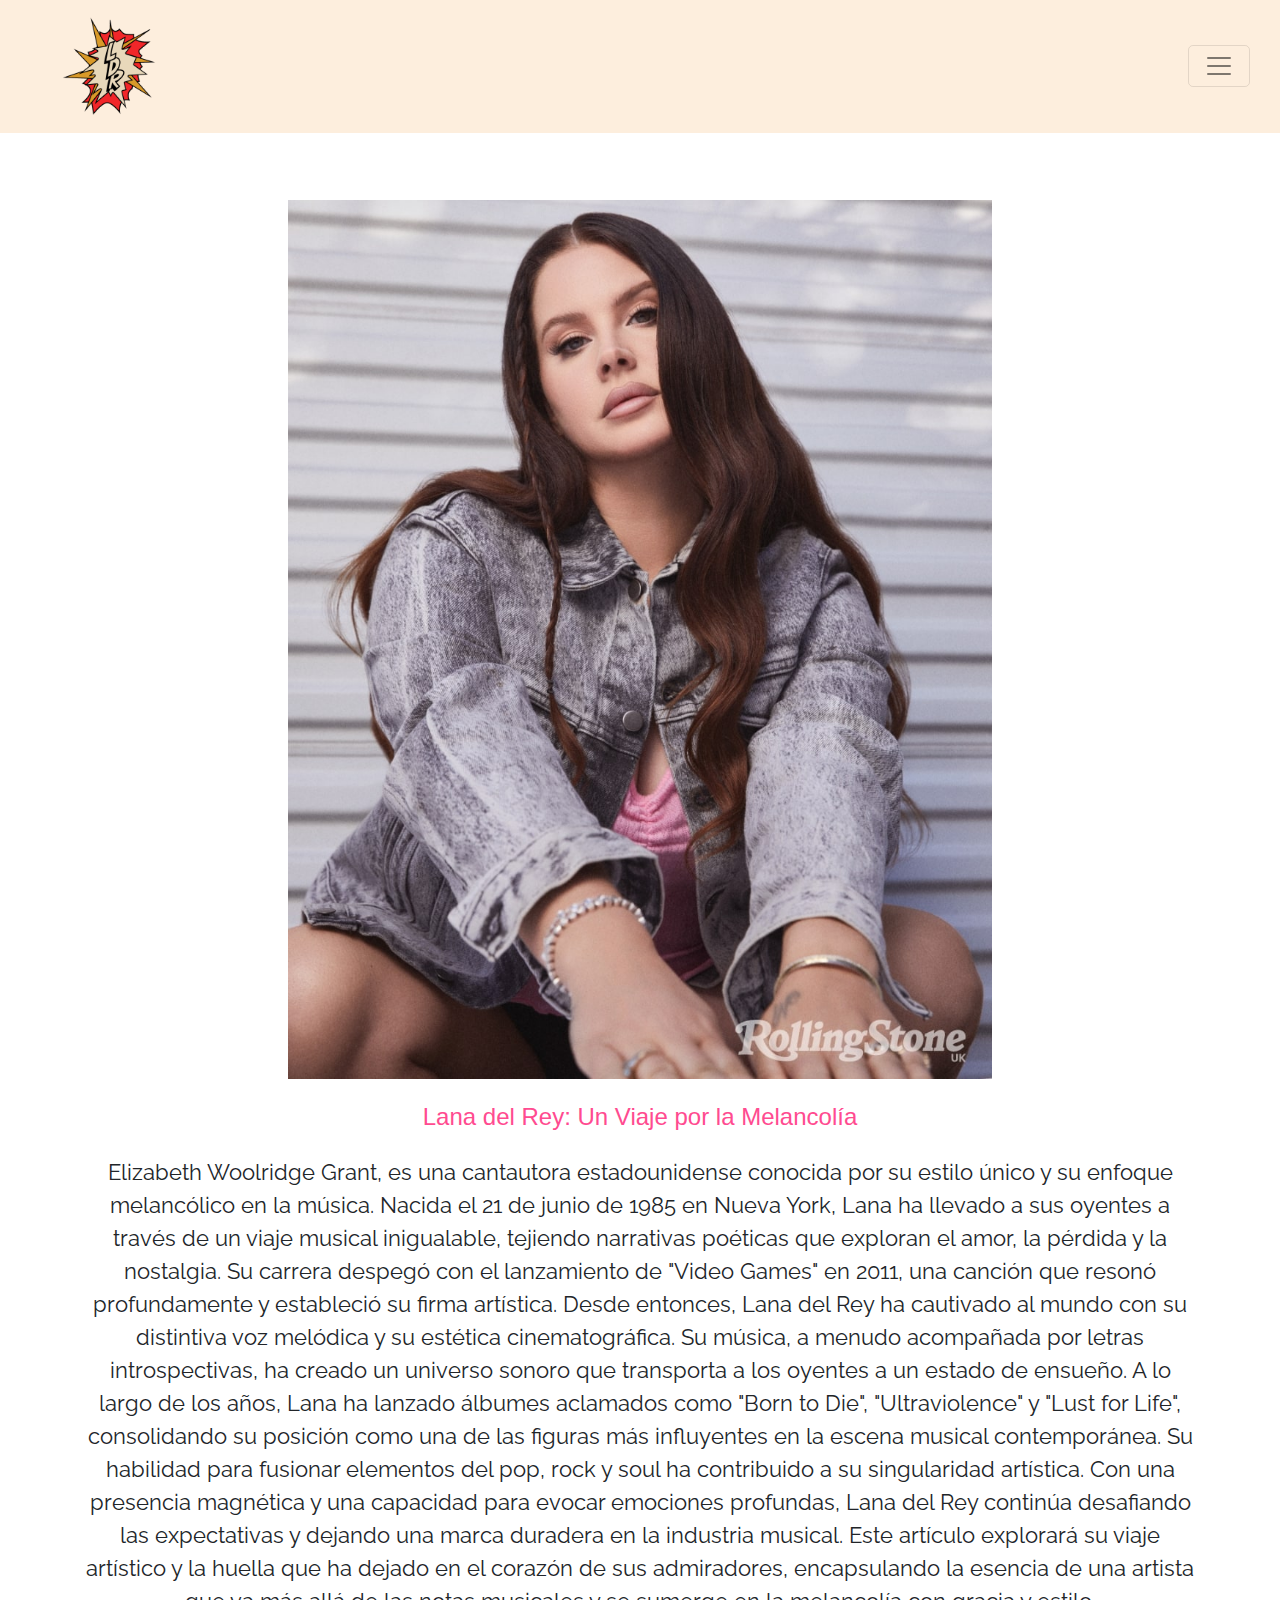
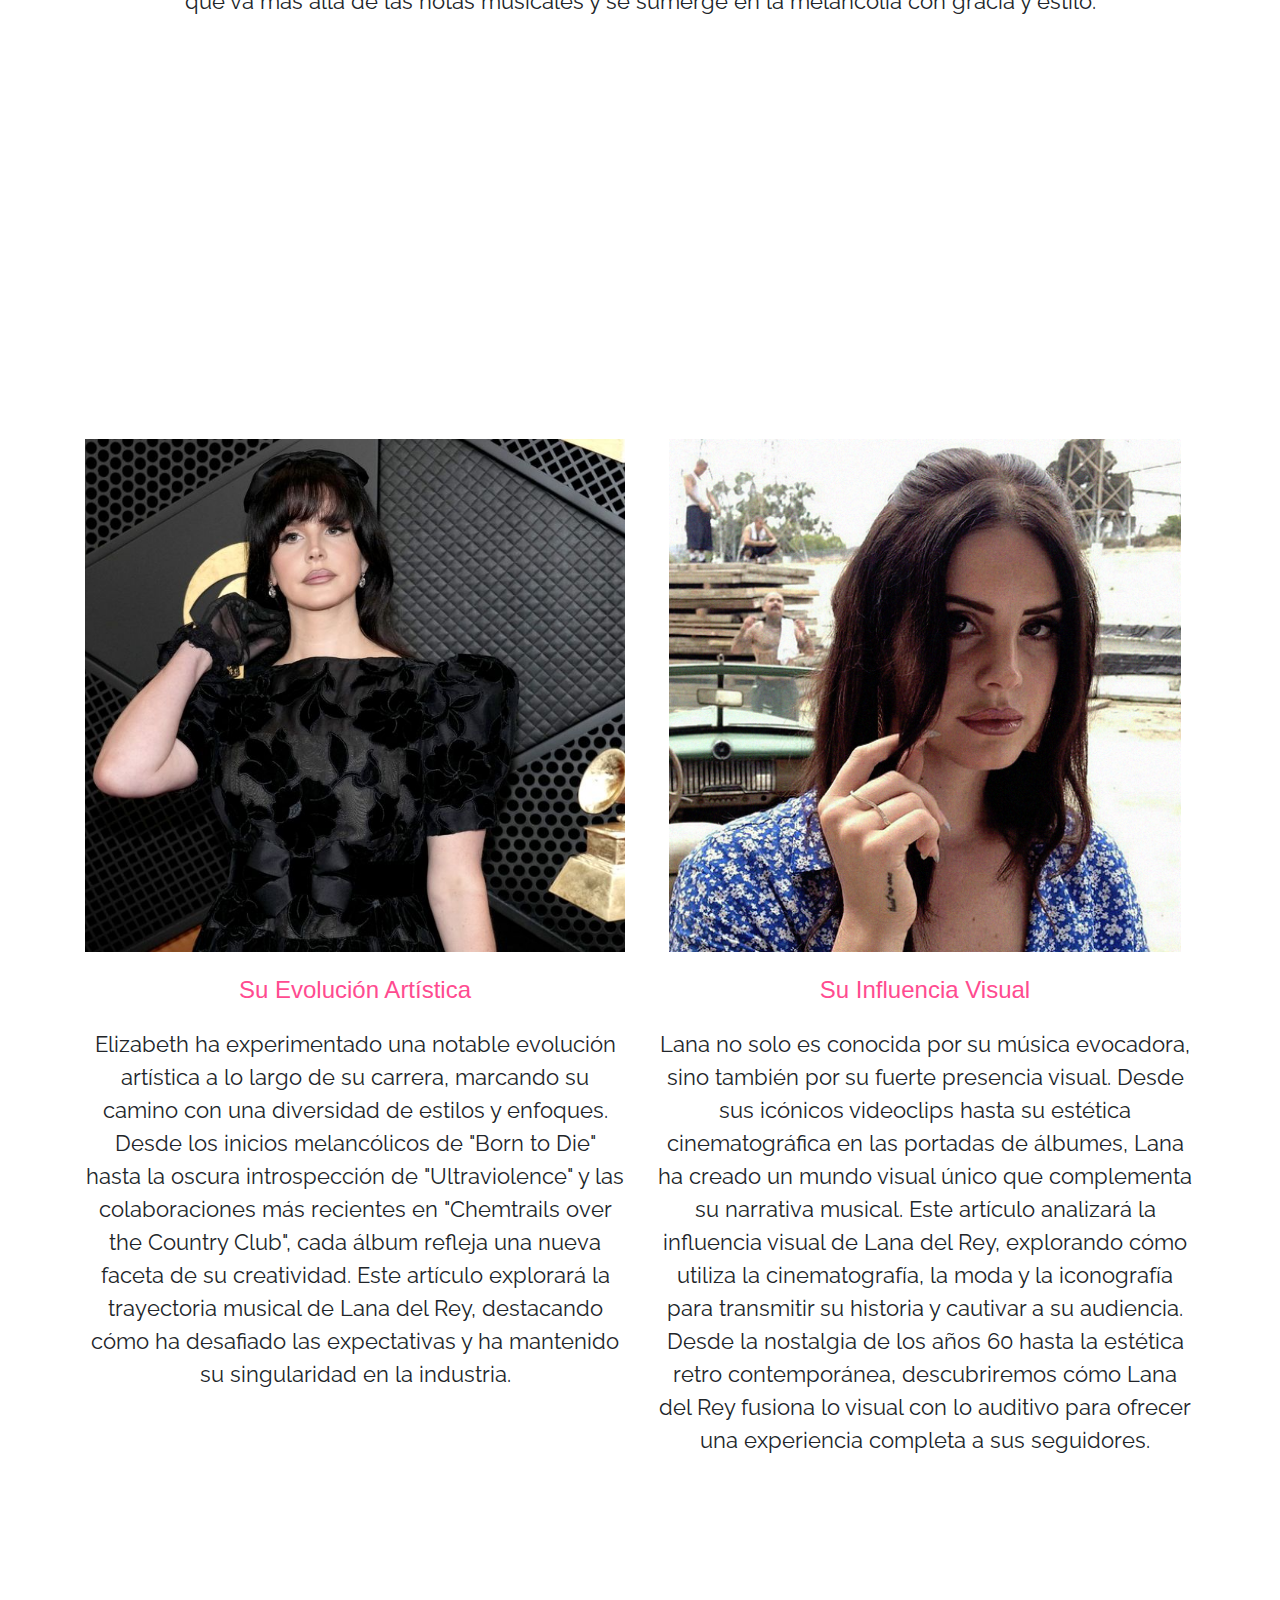
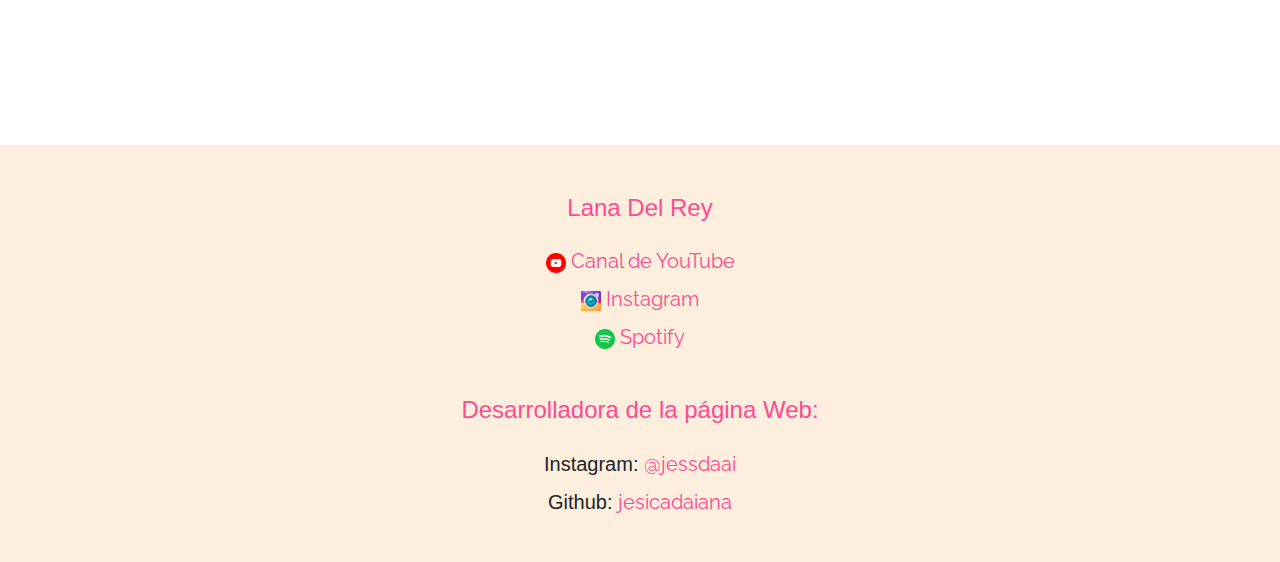
<file: index.html>
<!DOCTYPE html>
<html lang="es">

<head>
         <meta charset="UTF-8">
         <meta name="viewport" content="width=device-width, initial-scale=1.0">
         <title>Lana del Rey Fan Page</title>
         <link rel="stylesheet" href="https://maxcdn.bootstrapcdn.com/bootstrap/4.0.0/css/bootstrap.min.css">
         <link rel="stylesheet" href="styles.css">

         <!-- Bootstrap Icons -->
         <link href="https://cdn.jsdelivr.net/npm/bootstrap-icons@1.5.0/font/bootstrap-icons.css" rel="stylesheet">

         <!--Fuentes -->
         <link href="https://fonts.googleapis.com/css2?family=Protest+Riot&family=Raleway:ital,wght@0,100..900;1,100..900&family=Rubik:ital,wght@0,300..900;1,300..900&display=swap"
                  rel="stylesheet">

</head>

<body>

                  <!-- Navbar -->
                  <nav class="navbar navbar-light" style="background-color: #fdeedd;">
                           <a class="navbar-brand " href="index.html">
                                    <img src="images/Lana-Del-Rey-Logo-2019.png" height="100px">
                           </a>
                           <button class="navbar-toggler" type="button" data-toggle="collapse" data-target="#navbarNav"
                                    aria-controls="navbarNav" aria-expanded="false" aria-label="Toggle navigation">
                                    <span class="navbar-toggler-icon"></span>
                           </button>
                           <div class="collapse navbar-collapse" id="navbarNav">
                                    <ul class="navbar-nav ml-auto">
                                             <li class="nav-item active">
                                                      <a class="nav-link" href="#">Inicio</a>
                                             </li>
                                             <li class="nav-item">
                                                      <a class="nav-link" href="discografia.html">Discografía</a>
                                             </li>
                                             <li class="nav-item">
                                                      <a class="nav-link" href="contacto.html">Contacto</a>
                                             </li>
                                    </ul>
                           </div>
                  </nav>



         <!-- Main Content -->
         <main class="container ">
                  <div class="row">

                           <!-- Contenido de artículo 1 -->
                           <article class="col-lg-12 col-md-12 text-center  articulosPrincipales">
                                    <img src="images/lanaArt.jpg" class="img-fluid img-articleA" alt="Artículo de Presentacion">
                                    <h2>Lana del Rey: Un Viaje por la Melancolía </h2>
                                    <p>Elizabeth Woolridge Grant, es una cantautora estadounidense conocida por su
                                             estilo único y su enfoque melancólico en la música. Nacida el 21 de junio
                                             de 1985 en Nueva York, Lana ha llevado a sus oyentes a través de un viaje
                                             musical inigualable, tejiendo narrativas poéticas que exploran el amor, la
                                             pérdida y la nostalgia.

                                             Su carrera despegó con el lanzamiento de "Video Games" en 2011, una canción
                                             que resonó profundamente y estableció su firma artística. Desde entonces,
                                             Lana del Rey ha cautivado al mundo con su distintiva voz melódica y su
                                             estética cinematográfica. Su música, a menudo acompañada por letras
                                             introspectivas, ha creado un universo sonoro que transporta a los oyentes a
                                             un estado de ensueño.

                                             A lo largo de los años, Lana ha lanzado álbumes aclamados como "Born to
                                             Die", "Ultraviolence" y "Lust for Life", consolidando su posición como una
                                             de las figuras más influyentes en la escena musical contemporánea. Su
                                             habilidad para fusionar elementos del pop, rock y soul ha contribuido a su
                                             singularidad artística.

                                             Con una presencia magnética y una capacidad para evocar emociones
                                             profundas, Lana del Rey continúa desafiando las expectativas y dejando una
                                             marca duradera en la industria musical. Este artículo explorará su viaje
                                             artístico y la huella que ha dejado en el corazón de sus admiradores,
                                             encapsulando la esencia de una artista que va más allá de las notas
                                             musicales y se sumerge en la melancolía con gracia y estilo.</p>
                           </article>

                           <!-- Contenido de artículo 2 -->
                           <article class="col-lg-6 col-md-12 articulosPrincipales">
                                    <img src="images/lanaart2.jpg" class="img-fluid img-articleA"
                                             alt="Artículo de Presentacion">
                                    <h2>Su Evolución Artística</h2>
                                    <p>Elizabeth ha experimentado una notable evolución artística a lo largo de su
                                             carrera, marcando su camino con una diversidad de estilos y enfoques. Desde
                                             los inicios melancólicos de "Born to Die" hasta la oscura introspección de
                                             "Ultraviolence" y las colaboraciones más recientes en "Chemtrails over the
                                             Country Club", cada álbum refleja una nueva faceta de su creatividad. Este
                                             artículo explorará la trayectoria musical de Lana del Rey, destacando cómo
                                             ha desafiado las expectativas y ha mantenido su singularidad en la
                                             industria.</p>
                           </article>

                           <!-- Contenido de artículo 3 -->
                           <article class="col-lg-6 col-md-12 articulosPrincipales">
                                    <img src="images/lanaArti.png" class="img-fluid img-articleA"
                                             alt="Artículo de Presentacion">
                                    <h2>Su Influencia Visual</h2>
                                    <p>Lana no solo es conocida por su música evocadora, sino también por su fuerte
                                             presencia visual. Desde sus icónicos videoclips hasta su estética
                                             cinematográfica en las portadas de álbumes, Lana ha creado un mundo visual
                                             único que complementa su narrativa musical. Este artículo analizará la
                                             influencia visual de Lana del Rey, explorando cómo utiliza la
                                             cinematografía, la moda y la iconografía para transmitir su historia y
                                             cautivar a su audiencia. Desde la nostalgia de los años 60 hasta la
                                             estética retro contemporánea, descubriremos cómo Lana del Rey fusiona lo
                                             visual con lo auditivo para ofrecer una experiencia completa a sus
                                             seguidores.</p>
                           </article>

                  </div>
         </main>


         <!-- Footer -->
         <footer>
                  <div class="footer-container">
                           <!-- Columna 1: Enlaces de Lana Del Rey -->
                           <div class="footer-column">
                                    <h4>Lana Del Rey</h4>
                                    <ul>
                                             <li>
                                                      <a href="https://www.youtube.com/@LanaDelRey" target="_blank">
                                                               <span class="box-icon-png"> <img src="images/youtube.png" class="icon-png" alt="Instagram"></span>Canal de YouTube
                                                      </a>
                                             </li>
                                             <li><a href="https://www.instagram.com/honeymoon" target="_blank">
                                                               <span class="box-icon-png"> <img
                                                                                 src="images/instagram.png"
                                                                                 class="icon-png"
                                                                                 alt="Instagram"></span>Instagram</a>
                                             </li>
                                             <li><a href="https://open.spotify.com/intl-es/artist/00FQb4jTyendYWaN8pK0wa" target="_blank">
                                                               <span class="box-icon-png"> <img src="images/spotify.png" class="icon-png" alt="Instagram"></span>Spotify</a>
                                             </li>
                                    </ul>
                           </div>

                           <!-- Columna 2: Datos de la Desarrolladora -->
                           <div class="footer-column">
                                    <h4>Desarrolladora de la página Web: </h4>
                                    <ul>
                                             <li>
                                                      Instagram: <a href="https://www.instagram.com/jessdaai" target="_blank">@jessdaai</a>
                                             </li>
                                             <li>
                                                      Github: <a href="https://github.com/jesicadaiana" target="_blank">jesicadaiana</a>
                                             </li>
                                    </ul>
                           </div>
                  </div>

         </footer>

         <script src="https://code.jquery.com/jquery-3.2.1.slim.min.js"></script>
         <script src="https://cdnjs.cloudflare.com/ajax/libs/popper.js/1.12.9/umd/popper.min.js"></script>
         <script src="https://maxcdn.bootstrapcdn.com/bootstrap/4.0.0/js/bootstrap.min.js"></script>

</body>

</html>
</file>
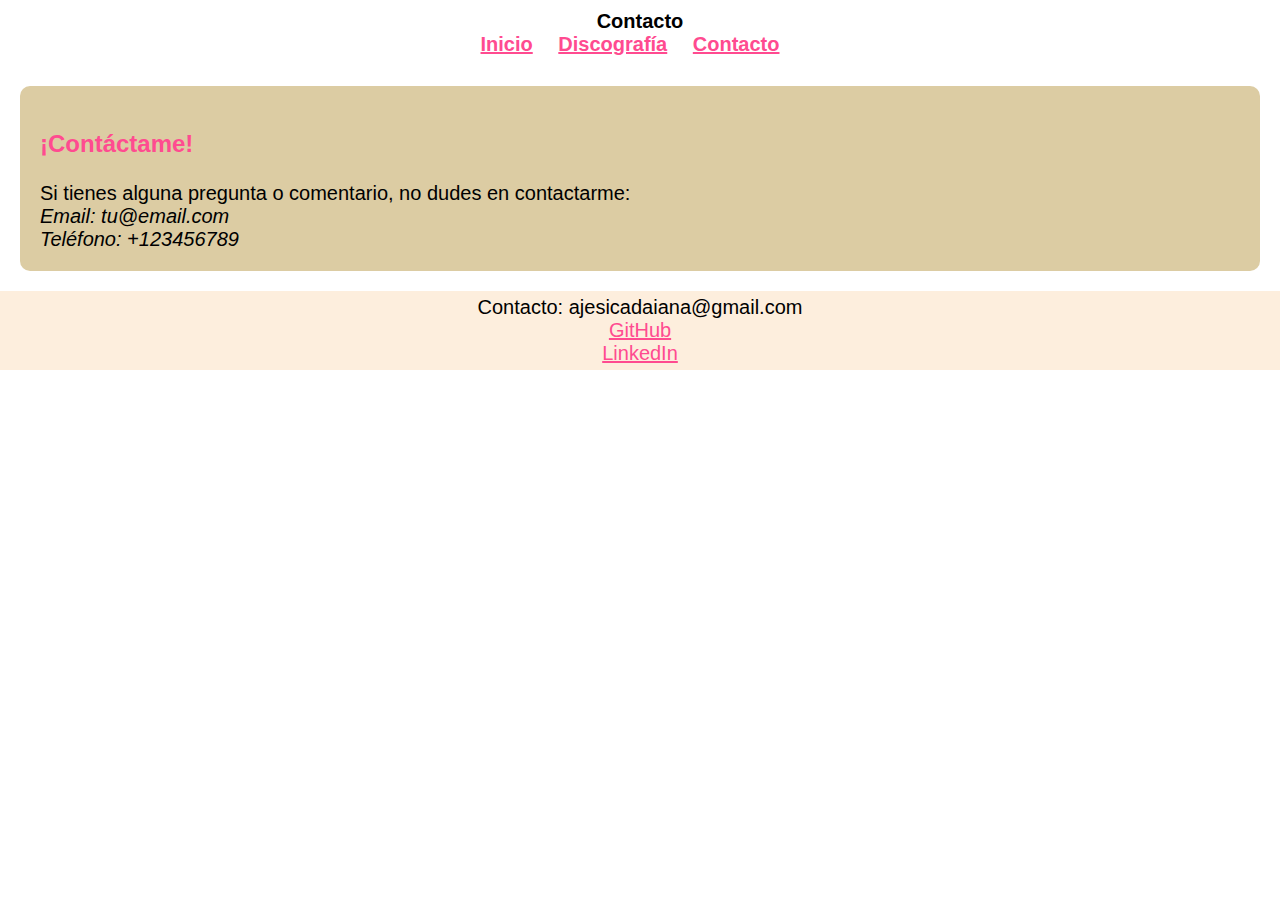
<file: contacto.html>
<!DOCTYPE html>
<html lang="es">
<head>
    <meta charset="UTF-8">
    <meta name="viewport" content="width=device-width, initial-scale=1.0">
    <link rel="stylesheet" href="styles.css">
    <title>Contacto - Lana del Rey Fan Page</title>
</head>
<body>
    <header>
        <h1>Contacto</h1>
        <nav>
            <ul>
                <li><a href="index.html">Inicio</a></li>
                <li><a href="discografia.html">Discografía</a></li>
                <li><a href="#contacto">Contacto</a></li>
            </ul>
        </nav>
    </header>

    <section id="contacto">
        <article>
            <h2>¡Contáctame!</h2>
            <p>Si tienes alguna pregunta o comentario, no dudes en contactarme:</p>
            <address>
                Email: tu@email.com<br>
                Teléfono: +123456789
            </address>
        </article>
    </section>

    <!-- Footer -->
    <footer class=" text-center py-3">
         <div class="container">
             <div class="row">
                 <div class="col-md-6">
                     <p>Contacto: ajesicadaiana@gmail.com</p>
                 </div>
                 <div class="col-md-6">
                     <ul class="list-inline">
                         <li class="list-inline-item">
                             <a href="https://github.com/jesicadaiana" target="_blank" class="text-light">
                                 <i class="bi bi-github"></i> GitHub
                             </a>
                         </li>
                         <li class="list-inline-item">
                             <a href="https://www.linkedin.com/in/jesicadaiana" target="_blank" class="text-light">
                                    <i class="bi bi-linkedin"></i> LinkedIn
                             </a>
                         </li>
                     </ul>
                 </div>
             </div>
         </div>
     </footer>

     
</body>
</html>
</file>
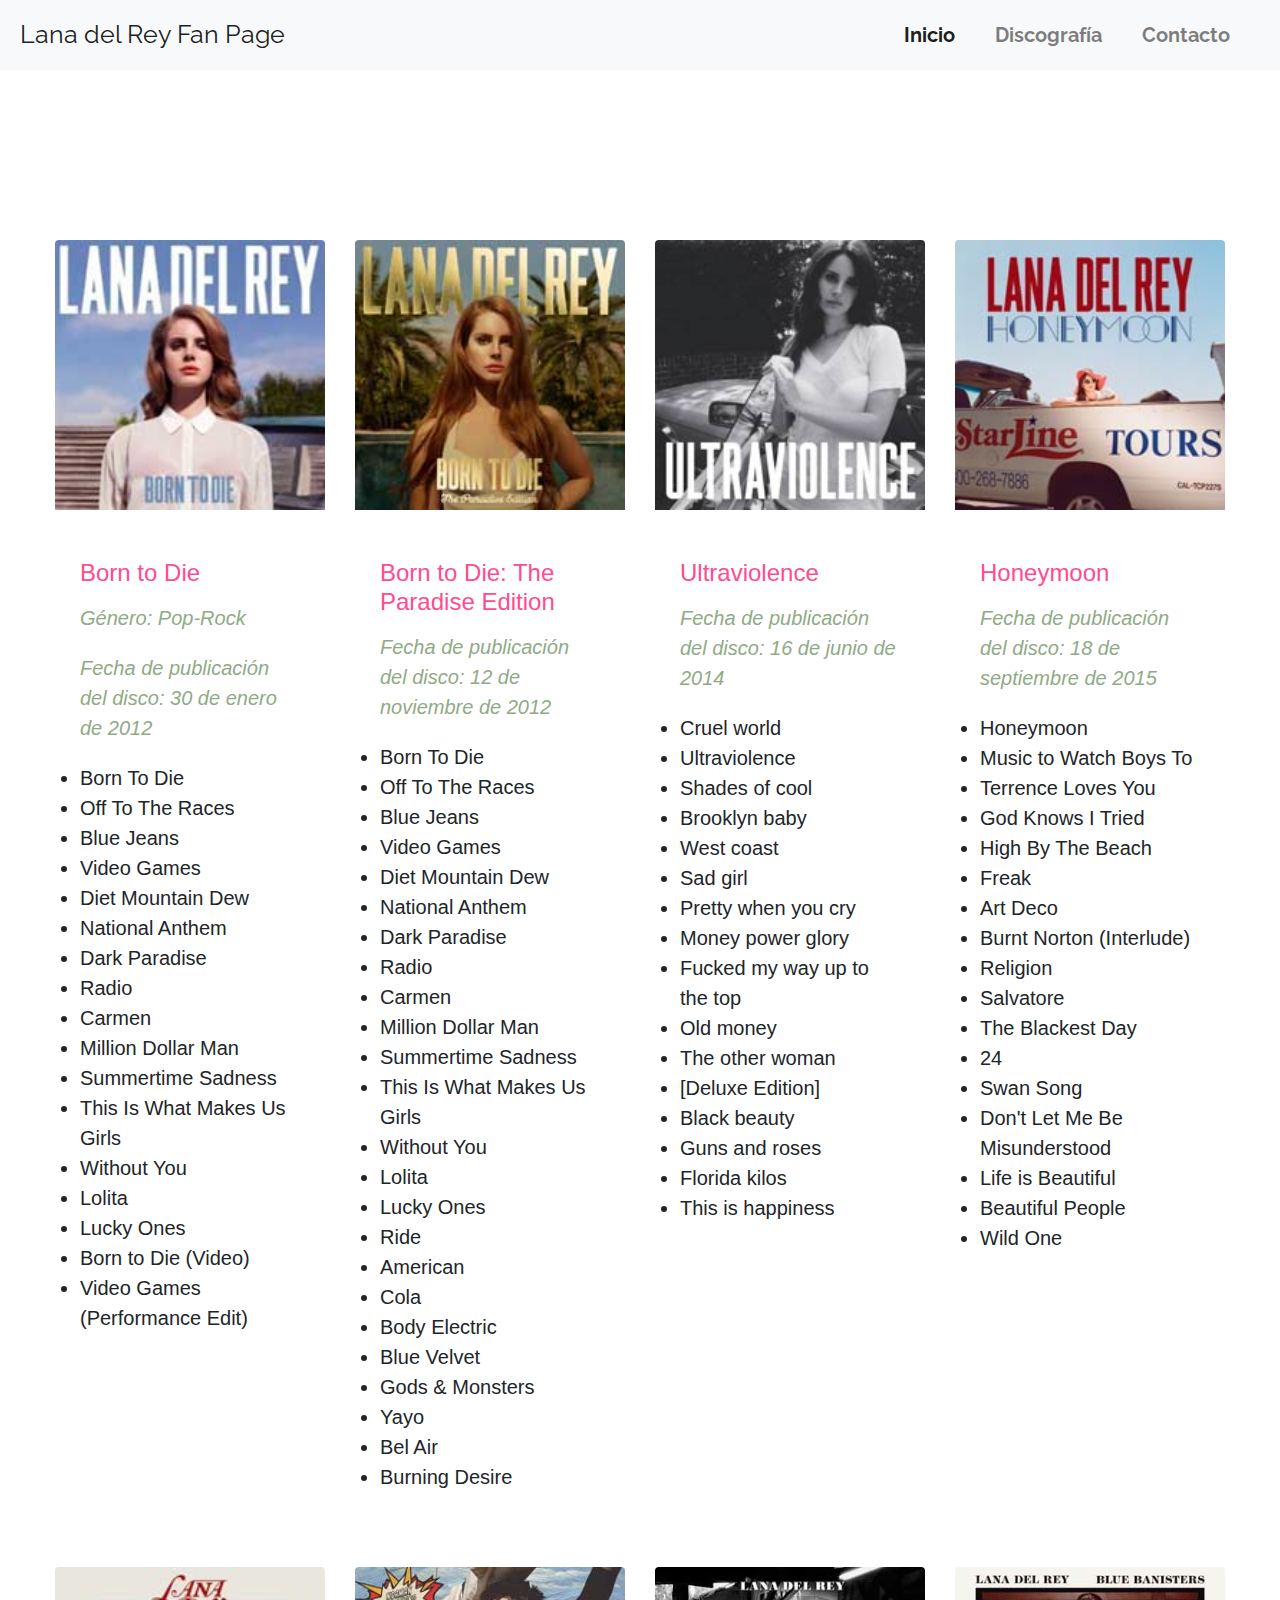
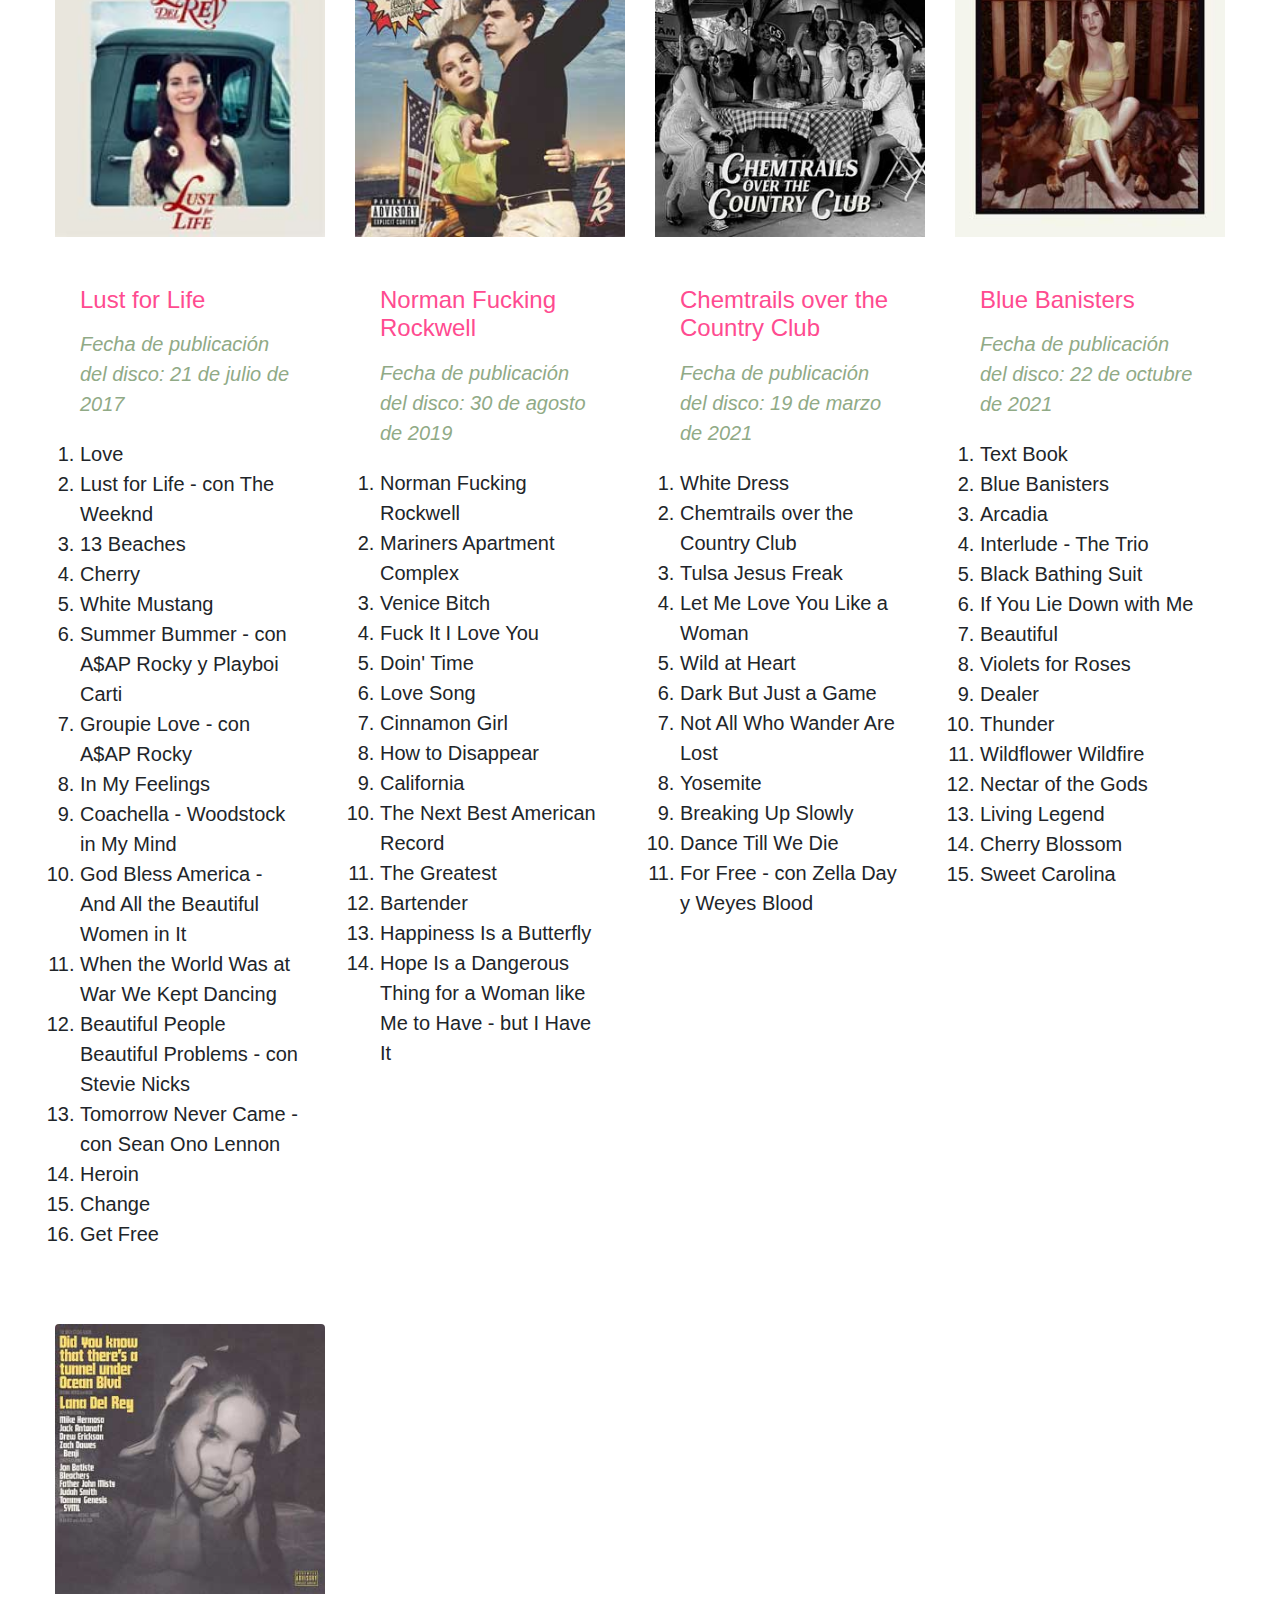
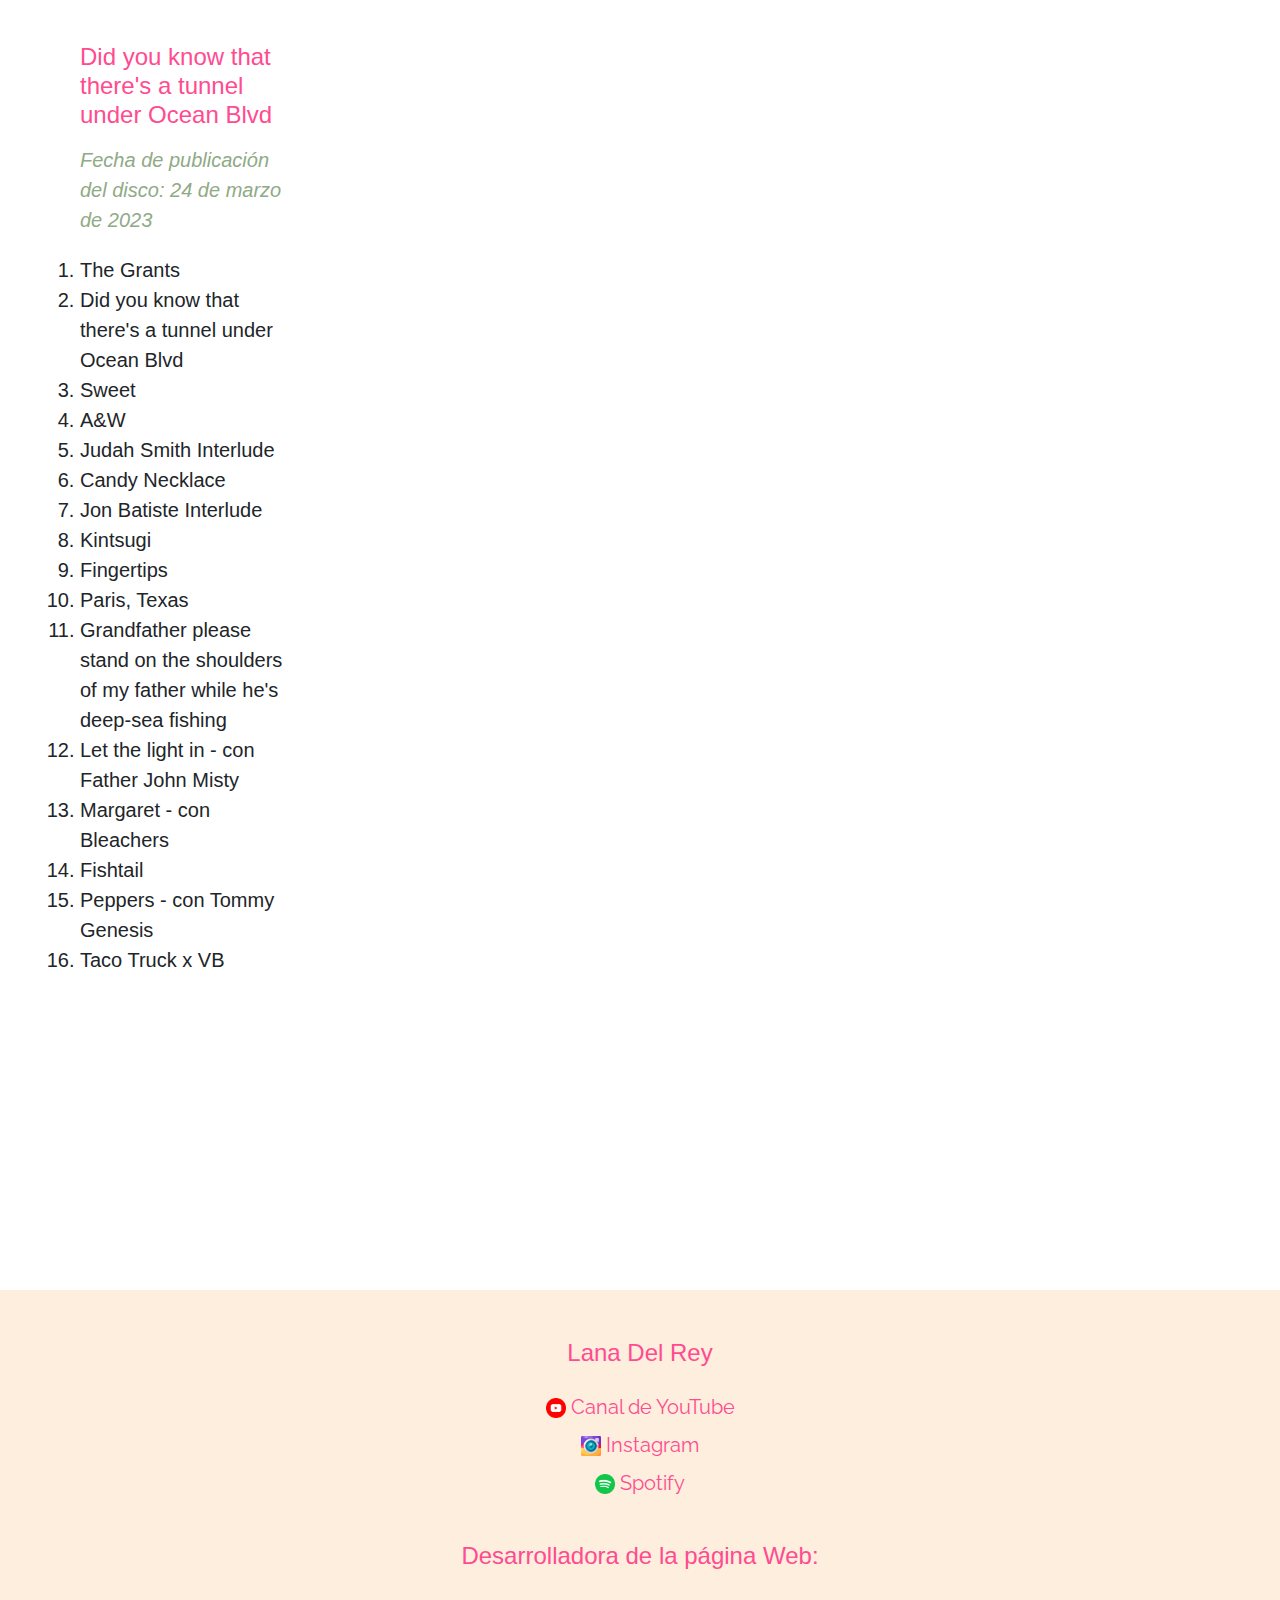
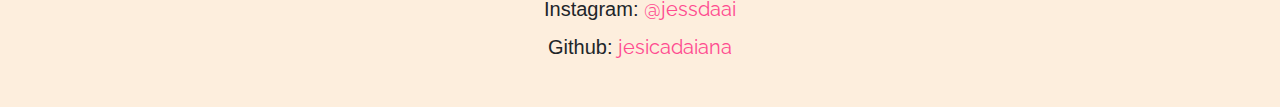
<file: discografia.html>
<!DOCTYPE html>
<html lang="es">

<head>
         <meta charset="UTF-8">
         <meta name="viewport" content="width=device-width, initial-scale=1.0">
         <title>Lana del Rey Fan Page</title>
         <link rel="stylesheet" href="https://maxcdn.bootstrapcdn.com/bootstrap/4.0.0/css/bootstrap.min.css">
         <link rel="stylesheet" href="styles.css">

         <!-- Bootstrap Icons -->
         <link href="https://cdn.jsdelivr.net/npm/bootstrap-icons@1.5.0/font/bootstrap-icons.css" rel="stylesheet">

         <!--Fuentes -->
         <link rel="preconnect" href="https://fonts.googleapis.com">
         <link rel="preconnect" href="https://fonts.gstatic.com" crossorigin>
         <link href="https://fonts.googleapis.com/css2?family=Raleway:ital,wght@0,100..900;1,100..900&display=swap"
                  rel="stylesheet">
                  <link href="https://fonts.googleapis.com/css2?family=Raleway:ital,wght@0,100..900;1,100..900&family=Rubik:ital,wght@0,300..900;1,300..900&display=swap" rel="stylesheet">

</head>

<body>

         <!-- Navbar -->
         <nav class="navbar navbar-expand-lg navbar-light bg-light">
                  <a class="navbar-brand" href="#">Lana del Rey Fan Page</a>
                  <button class="navbar-toggler" type="button" data-toggle="collapse" data-target="#navbarNav"
                           aria-controls="navbarNav" aria-expanded="false" aria-label="Toggle navigation">
                           <span class="navbar-toggler-icon"></span>
                  </button>
                  <div class="collapse navbar-collapse" id="navbarNav">
                           <ul class="navbar-nav ml-auto">
                                    <li class="nav-item active">
                                             <a class="nav-link" href="#">Inicio</a>
                                    </li>
                                    <li class="nav-item">
                                             <a class="nav-link" href="discografia.html">Discografía</a>
                                    </li>
                                    <li class="nav-item">
                                             <a class="nav-link" href="contacto.html">Contacto</a>
                                    </li>
                           </ul>
                  </div>
         </nav>


         <section id="discografia" class="row discografia">
                           <!--Disco 1-->
                           <div class="col-lg-3 col-md-4 col-sm-6 mb-4 cardDiscos">
                                    <img src="images/disco1.jpg" class="card-img-top" alt="Born to Die">
                                    <div class="card-body">
                                             <h5 class="card-title">Born to Die</h5>
                                             <p class="card-text">Género: Pop-Rock</p>
                                             <p class="card-text">Fecha de publicación del disco: 30 de enero de 2012
                                             </p>                                             
                                             <ul>
                                                      <li>Born To Die</li>
                                                      <li>Off To The Races</li>
                                                      <li>Blue Jeans</li>
                                                      <li>Video Games</li>
                                                      <li>Diet Mountain Dew</li>
                                                      <li>National Anthem</li>
                                                      <li>Dark Paradise</li>
                                                      <li>Radio</li>
                                                      <li>Carmen</li>
                                                      <li>Million Dollar Man</li>
                                                      <li>Summertime Sadness</li>
                                                      <li>This Is What Makes Us Girls</li>
                                                      <li>Without You</li>
                                                      <li>Lolita</li>
                                                      <li>Lucky Ones</li>
                                                      <li>Born to Die (Video)</li>
                                                      <li>Video Games (Performance Edit)</li>
                                             </ul>
                                    </div>
                           </div>


                           <!--Disco2-->    
                           <div class="col-lg-3 col-md-4 col-sm-6 mb-4 cardDiscos">
                                    <img src="images/disco 2.jpg" class="card-img-top"
                                             alt="Born to Die: The Paradise Edition">
                                    <div class="card-body">
                                             <h5 class="card-title">Born to Die: The Paradise Edition</h5>
                                             <p class="card-text">Fecha de publicación del disco: 12 de noviembre de
                                                      2012</p>
                                             <ul>
                                                      <li>Born To Die</li>
                                                      <li>Off To The Races</li>
                                                      <li>Blue Jeans</li>
                                                      <li>Video Games</li>
                                                      <li>Diet Mountain Dew</li>
                                                      <li>National Anthem</li>
                                                      <li>Dark Paradise</li>
                                                      <li>Radio</li>
                                                      <li>Carmen</li>
                                                      <li>Million Dollar Man</li>
                                                      <li>Summertime Sadness</li>
                                                      <li>This Is What Makes Us Girls</li>
                                                      <li>Without You</li>
                                                      <li>Lolita</li>
                                                      <li>Lucky Ones</li>
                                                      <li>Ride</li>
                                                      <li>American</li>
                                                      <li>Cola</li>
                                                      <li>Body Electric</li>
                                                      <li>Blue Velvet</li>
                                                      <li>Gods & Monsters</li>
                                                      <li>Yayo</li>
                                                      <li>Bel Air</li>
                                                      <li>Burning Desire</li>
                                             </ul>
                                    </div>
                           </div>


                           <!--Disco 3-->
                           <div class="col-lg-3 col-md-4 col-sm-6 mb-4 cardDiscos">
                                    <img src="images/disco3.jpg" class="card-img-top" alt="Ultraviolence">
                                    <div class="card-body">
                                             <h5 class="card-title">Ultraviolence</h5>
                                             <p class="card-text">Fecha de publicación del disco: 16 de junio de 2014
                                             </p>
                                             <ul>
                                                      <li>Cruel world</li>
                                                      <li>Ultraviolence</li>
                                                      <li>Shades of cool</li>
                                                      <li>Brooklyn baby</li>
                                                      <li>West coast</li>
                                                      <li>Sad girl</li>
                                                      <li>Pretty when you cry</li>
                                                      <li>Money power glory</li>
                                                      <li>Fucked my way up to the top</li>
                                                      <li>Old money</li>
                                                      <li>The other woman</li>
                                                      <li>[Deluxe Edition]</li>
                                                      <li>Black beauty</li>
                                                      <li>Guns and roses</li>
                                                      <li>Florida kilos</li>
                                                      <li>This is happiness</li>
                                             </ul>
                                    </div>
                           </div>

                           <!-- Disco 4 -->
                           <div class="col-lg-3 col-md-4 col-sm-6 mb-4 cardDiscos">
                                    <img src="images/disco4.jpg" class="card-img-top" alt="Honeymoon">
                                    <div class="card-body">
                                             <h5 class="card-title">Honeymoon</h5>
                                             <p class="card-text">Fecha de publicación del disco: 18 de septiembre de
                                                      2015</p>
                                             <ul>
                                                      <li>Honeymoon</li>
                                                      <li>Music to Watch Boys To</li>
                                                      <li>Terrence Loves You</li>
                                                      <li>God Knows I Tried</li>
                                                      <li>High By The Beach</li>
                                                      <li>Freak</li>
                                                      <li>Art Deco</li>
                                                      <li>Burnt Norton (Interlude)</li>
                                                      <li>Religion</li>
                                                      <li>Salvatore</li>
                                                      <li>The Blackest Day</li>
                                                      <li>24</li>
                                                      <li>Swan Song</li>
                                                      <li>Don't Let Me Be Misunderstood</li>
                                                      <li>Life is Beautiful</li>
                                                      <li>Beautiful People</li>
                                                      <li>Wild One</li>
                                             </ul>
                                    </div>
                           </div>

                           <!-- Disco 5 -->
                           <div class="col-lg-3 col-md-4 col-sm-6 mb-4 cardDiscos">
                                    <img src="images/disco5.jpg" class="card-img-top" alt="Lust for Life">
                                    <div class="card-body">
                                             <h5 class="card-title">Lust for Life</h5>
                                             <p class="card-text">Fecha de publicación del disco: 21 de julio de 2017</p>
                                             <ol>
                                                      <li>Love</li>
                                                      <li>Lust for Life - con The Weeknd</li>
                                                      <li>13 Beaches</li>
                                                      <li>Cherry</li>
                                                      <li>White Mustang</li>
                                                      <li>Summer Bummer - con A$AP Rocky y Playboi Carti</li>
                                                      <li>Groupie Love - con A$AP Rocky</li>
                                                      <li>In My Feelings</li>
                                                      <li>Coachella - Woodstock in My Mind</li>
                                                      <li>God Bless America - And All the Beautiful Women in It</li>
                                                      <li>When the World Was at War We Kept Dancing</li>
                                                      <li>Beautiful People Beautiful Problems - con Stevie Nicks</li>
                                                      <li>Tomorrow Never Came - con Sean Ono Lennon</li>
                                                      <li>Heroin</li>
                                                      <li>Change</li>
                                                      <li>Get Free</li>
                                             </ol>
                                    </div>
                           </div>

                           <!-- Disco 6 -->
                           <div class="col-lg-3 col-md-4 col-sm-6 mb-4 cardDiscos">
                                    <img src="images/disco6.jpg" class="card-img-top" alt="Norman Fucking Rockwell">
                                    <div class="card-body">
                                             <h5 class="card-title">Norman Fucking Rockwell</h5>
                                             <p class="card-text">Fecha de publicación del disco: 30 de agosto de 2019
                                             </p>
                                             <ol>
                                                      <li>Norman Fucking Rockwell</li>
                                                      <li>Mariners Apartment Complex</li>
                                                      <li>Venice Bitch</li>
                                                      <li>Fuck It I Love You</li>
                                                      <li>Doin' Time</li>
                                                      <li>Love Song</li>
                                                      <li>Cinnamon Girl</li>
                                                      <li>How to Disappear</li>
                                                      <li>California</li>
                                                      <li>The Next Best American Record</li>
                                                      <li>The Greatest</li>
                                                      <li>Bartender</li>
                                                      <li>Happiness Is a Butterfly</li>
                                                      <li>Hope Is a Dangerous Thing for a Woman like Me to Have - but I Have It</li>
                                             </ol>
                                    </div>
                           </div>


                           <!--Disco 7 -->
                           <div class="col-lg-3 col-md-4 col-sm-6 mb-4 cardDiscos">
                                    <img src="images/disco7.jpg" class="card-img-top"
                                             alt="Chemtrails over the Country Club">
                                    <div class="card-body">
                                             <h5 class="card-title">Chemtrails over the Country Club</h5>
                                             <p class="card-text">Fecha de publicación del disco: 19 de marzo de 2021
                                             </p>
                                             <ol>
                                                      <li>White Dress</li>
                                                      <li>Chemtrails over the Country Club</li>
                                                      <li>Tulsa Jesus Freak</li>
                                                      <li>Let Me Love You Like a Woman</li>
                                                      <li>Wild at Heart</li>
                                                      <li>Dark But Just a Game</li>
                                                      <li>Not All Who Wander Are Lost</li>
                                                      <li>Yosemite</li>
                                                      <li>Breaking Up Slowly</li>
                                                      <li>Dance Till We Die</li>
                                                      <li>For Free - con Zella Day y Weyes Blood</li>
                                             </ol>
                                    </div>
                           </div>

                           <!-- Disco 8 -->
                           <div class="col-lg-3 col-md-4 col-sm-6 mb-4 cardDiscos">
                                    <img src="images/disco8.jpg" class="card-img-top" alt="Blue Banisters">
                                    <div class="card-body">
                                             <h5 class="card-title">Blue Banisters</h5>
                                             <p class="card-text">Fecha de publicación del disco: 22 de octubre de 2021
                                             </p>
                                             <ol>
                                                      <li>Text Book</li>
                                                      <li>Blue Banisters</li>
                                                      <li>Arcadia</li>
                                                      <li>Interlude - The Trio</li>
                                                      <li>Black Bathing Suit</li>
                                                      <li>If You Lie Down with Me</li>
                                                      <li>Beautiful</li>
                                                      <li>Violets for Roses</li>
                                                      <li>Dealer</li>
                                                      <li>Thunder</li>
                                                      <li>Wildflower Wildfire</li>
                                                      <li>Nectar of the Gods</li>
                                                      <li>Living Legend</li>
                                                      <li>Cherry Blossom</li>
                                                      <li>Sweet Carolina</li>
                                             </ol>
                                    </div>
                           </div>

                           <!--Disco 9 -->

                           <div class="col-lg-3 col-md-4 col-sm-6 mb-4 cardDiscos">
                                    <img src="images/disco9.jpg" class="card-img-top"
                                             alt="Did you know that there's a tunnel under Ocean Blvd">
                                    <div class="card-body">
                                             <h5 class="card-title">Did you know that there's a tunnel under Ocean Blvd
                                             </h5>
                                             <p class="card-text">Fecha de publicación del disco: 24 de marzo de 2023
                                             </p>
                                             <ol>
                                                      <li>The Grants</li>
                                                      <li>Did you know that there's a tunnel under Ocean Blvd</li>
                                                      <li>Sweet</li>
                                                      <li>A&W</li>
                                                      <li>Judah Smith Interlude</li>
                                                      <li>Candy Necklace</li>
                                                      <li>Jon Batiste Interlude</li>
                                                      <li>Kintsugi</li>
                                                      <li>Fingertips</li>
                                                      <li>Paris, Texas</li>
                                                      <li>Grandfather please stand on the shoulders of my father while he's deep-sea fishing</li>
                                                      <li>Let the light in - con Father John Misty</li>
                                                      <li>Margaret - con Bleachers</li>
                                                      <li>Fishtail</li>
                                                      <li>Peppers - con Tommy Genesis</li>
                                                      <li>Taco Truck x VB</li>
                                             </ol>
                                    </div>
                           </div>
                  </div>
         </section>



         <footer>
                  <div class="footer-container">
                      <!-- Columna 1: Enlaces de Lana Del Rey -->
                      <div class="footer-column">
                           <h4>Lana Del Rey</h4>
                           <ul>
                               <li>
                                   <a href="https://www.youtube.com/@LanaDelRey" target="_blank">
                                    <span class="box-icon-png"> <img src="images/youtube.png" class="icon-png" alt="Instagram"></span>Canal de YouTube </a>
                               </li>
                               <li><a href="https://www.instagram.com/honeymoon" target="_blank">                                       
                                    <span class="box-icon-png"> <img src="images/instagram.png" class="icon-png" alt="Instagram"></span>Instagram</a>
                           </li>
                               <li><a href="https://open.spotify.com/intl-es/artist/00FQb4jTyendYWaN8pK0wa" target="_blank">
                                    <span class="box-icon-png"> <img src="images/spotify.png" class="icon-png" alt="Instagram"></span>Spotify</a>
                           </li>
                           </ul>
                       </div>
                       
              
                      <!-- Columna 2: Datos de la Desarrolladora -->
                      <div class="footer-column">
                          <h4>Desarrolladora de la página Web: </h4>
                          <ul>
                           <li>
                                    Instagram: <a href="https://www.instagram.com/jessdaai" target="_blank">@jessdaai</a>
                           </li>
                           <li>
                                    Github: <a href="https://github.com/jesicadaiana" target="_blank">jesicadaiana</a>
                           </li>
                          </ul>
                          
                      </div>
                  </div>
         </footer>
              

</body>

</html>
</file>
<file: styles.css>
* {
         box-sizing: border-box;
         margin: 0;
         padding: 0;
         font-size: 20px;
}

a {
         list-style: none;
         font-family: "Raleway", sans-serif;
         color: #ff4b90;
}

h2,
h3,
h4,
h5,
.footer-dev {
         font-size: 1.2em;
         margin: 1em 0;
         color: #ff4b90;
}

header {
         padding: 10px;
         text-align: center;
}

/* Index */
.nombrePrincipal {
         color: #ff4b90;
         font-size: 1.5em;
         font-family: "Protest Riot", sans-serif;
         font-weight: 400;
         font-style: normal;
}

/* Estilo para las imágenes dentro de los artículos */
.articulosPrincipales {
         width: 100vw;
}
.img-articleA {
         height: 50%;
         object-fit: cover;
}


body {
         font-family: Arial, sans-serif;
         padding: 0;
}

.navbar {
         position: fixed;
         z-index: 100;
         top: 0;
         width: 100%;
}

nav ul {
         list-style: none;
         padding: 0;
         margin: 0;
         font-weight: bold;
}

nav ul li {
         display: inline;
         margin-right: 20px;
}



/*Main */
main {
         position: relative;
         margin: 200px 10px;
}

.articulosPrincipales {
         text-align: center;
         margin-bottom: 80px;
}

.articulosPrincipales p {
         font-size: 1.1em;
         font-family: "Raleway", sans-serif;
}


/* Colores */
:root {
         --dutch-white: #dccca3ff;
         --plum: #824c71ff;
         --violet-jtc: #4a2545ff;
         --black: #000001ff;
         --cambridge-blue: #90aa86ff;
}

/* Estilos para el footer */
footer {
         background-color: #fdeedd;
         padding: 5px 0;
         text-align: center;
         width: 100vw;
}

.footer-container {
         display: flex;
         flex-direction: column;
         max-width: 1200px;
         margin: 0 auto;
         padding: 20px;
         align-items: center;
}

.footer-column {
         flex: 1;
         max-width: 400px;
}

.footer-column ul {
         list-style: none;
         padding: 0;
         font-size: 1em;
}

.footer-column li {
         margin-bottom: 8px;
}


.footer-column a:hover {
         background-color: #f7e0c6;
         color: black;
}

.footer-column p {
         font-size: 1em;
}

.footer-column .icon-png {
         width: 20px;
         height: 20px;
         vertical-align: middle;
         margin-right: 5px;
}



/* Pagina Discografia */
.discografia {
         padding: 40px;
         margin: 200px auto;
}

.ul-card-text {
         text-align: center;
         border: 2px solid rebeccapurple;
}

.card-text {
         color: #90aa86;
         font-style: italic;
}



/* Contacto */


#contacto {
         margin: 20px;
         padding: 20px;
         background-color: var(--dutch-white);
         border-radius: 10px;
}

form {
         display: grid;
         grid-template-columns: 1fr 1fr;
         gap: 20px;
}

label {
         margin-bottom: 2px;
         display: block;
}

input,
textarea {
         width: 100%;
         padding: 2px;
         border: 1px solid var(--violet-jtc);
         border-radius: 5px;
         background-color: antiquewhite;
}

.radio-group {
         grid-column: span 2;
         display: flex;
         justify-content: space-between;
}

.radio-group label {
         margin: 0;
}

.button-group {
         grid-column: span 2;
         text-align: center;
}

button {
         padding: 10px 20px;
         margin: 0 10px;
         border: none;
         border-radius: 5px;
         cursor: pointer;
}

button[type="submit"] {
         background-color: var(--violet-jtc);
         color: var(--dutch-white);
}

button[type="reset"] {
         background-color: var(--cambridge-blue);
         color: var(--violet-jtc);
}
</file>
